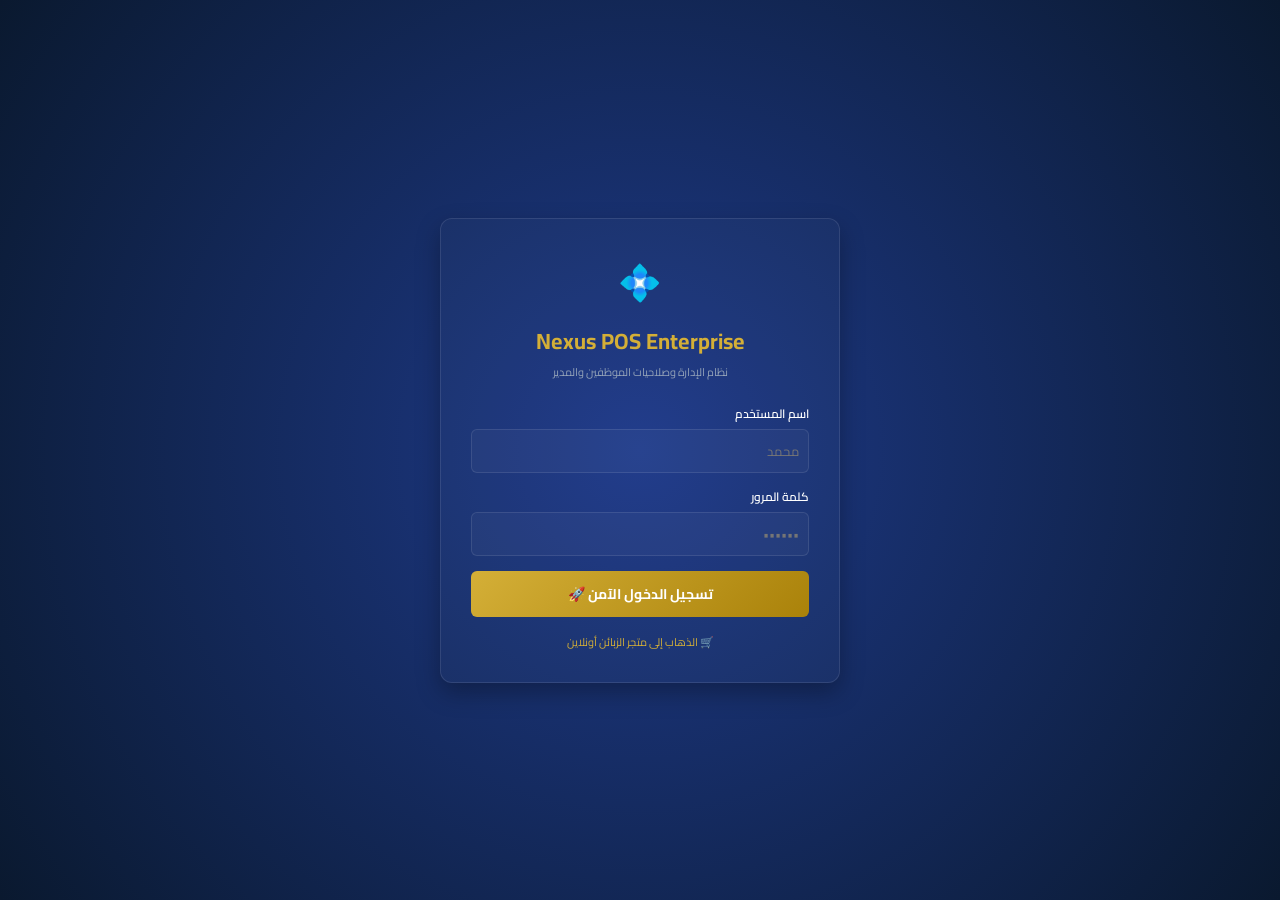
<file: Login.html>
<!DOCTYPE html>
<html lang="ar" dir="rtl">
<head>
    <meta charset="UTF-8">
    <meta name="viewport" content="width=device-width, initial-scale=1.0">
    <title>Nexus POS - تسجيل الدخول الآمن للنظام</title>
    <link href="https://fonts.googleapis.com/css2?family=Cairo:wght@400;600;700&display=swap" rel="stylesheet">
    <link rel="stylesheet" href="style.css">
</head>
<body class="login-body">
    <div style="background: var(--card-bg); border: 1px solid var(--border-color); padding: 30px; border-radius: 12px; width: 100%; max-width: 400px; text-align: center; box-shadow: 0 10px 25px rgba(0,0,0,0.3);">
        <div style="font-size: 35px; margin-bottom: 5px;">💠</div>
        <h2 style="color: var(--primary-gold); font-size: 22px; font-weight: bold;">Nexus POS Enterprise</h2>
        <p style="color: var(--text-muted); font-size: 11px; margin-bottom: 20px;">نظام الإدارة وصلاحيات الموظفين والمدير</p>

        <div style="text-align: right; margin-bottom: 12px;">
            <label style="font-size: 12px; font-weight: 600; display: block; margin-bottom: 4px;">اسم المستخدم</label>
            <input type="text" id="loginUser" placeholder="محمد" style="width: 100%; padding: 9px; background: rgba(255,255,255,0.03); color: var(--text-main); border: 1px solid var(--border-color); border-radius: 6px; font-size: 13px;">
        </div>
        <div style="text-align: right; margin-bottom: 15px;">
            <label style="font-size: 12px; font-weight: 600; display: block; margin-bottom: 4px;">كلمة المرور</label>
            <input type="password" id="loginPass" placeholder="••••••" style="width: 100%; padding: 9px; background: rgba(255,255,255,0.03); color: var(--text-main); border: 1px solid var(--border-color); border-radius: 6px; font-size: 13px;">
        </div>
        <button id="loginBtn" style="width: 100%; padding: 10px; background: linear-gradient(135deg, #d4af37, #aa820a); border: none; border-radius: 6px; color: #fff; font-weight: bold; font-size: 14px; cursor: pointer;">
            تسجيل الدخول الآمن 🚀
        </button>
        <div style="margin-top: 15px; font-size: 11px;">
            <a href="store.html" style="color: var(--primary-gold); text-decoration: none;">🛒 الذهاب إلى متجر الزبائن أونلاين</a>
        </div>
    </div>
    <script src="pos.js"></script>
</body>
</html>
</file>
<file: style.css>
/* ==========================================================
   Nexus POS & E-Commerce - Global Stylesheet (Dark & Light)
   Developed & Architected by: محمد © 2026
   ========================================================== */
* {
    box-sizing: border-box;
    margin: 0;
    padding: 0;
    font-family: 'Cairo', sans-serif;
    transition: background 0.3s, color 0.3s;
}

:root {
    --bg-dark: #0a192f;
    --card-bg: rgba(255, 255, 255, 0.02);
    --primary-gold: #d4af37;
    --text-main: #ffffff;
    --text-muted: #94a3b8;
    --border-color: rgba(255, 255, 255, 0.1);
}

body.light-mode {
    --bg-dark: #f1f5f9;
    --card-bg: #ffffff;
    --text-main: #0f172a;
    --text-muted: #64748b;
    --border-color: rgba(0, 0, 0, 0.1);
}

body {
    background-color: var(--bg-dark);
    color: var(--text-main);
    direction: rtl;
}

.login-body {
    display: flex;
    justify-content: center;
    align-items: center;
    height: 100vh;
    background: radial-gradient(circle at center, #1e3a8a 0%, var(--bg-dark) 100%);
}

.pos-container {
    padding: 15px;
    max-width: 1400px;
    margin: 0 auto;
}

.pos-header {
    display: flex;
    justify-content: space-between;
    align-items: center;
    background: var(--card-bg);
    padding: 12px 20px;
    border-radius: 10px;
    border: 1px solid var(--border-color);
    margin-bottom: 15px;
}

.logo {
    font-size: 20px;
    font-weight: bold;
    color: var(--primary-gold);
}

.developer-tag {
    font-size: 11px;
    color: var(--text-muted);
}

.cashier-session-bar {
    display: flex;
    gap: 8px;
    align-items: center;
    flex-wrap: wrap;
}

.action-nav-btn {
    padding: 6px 12px;
    border: none;
    border-radius: 6px;
    cursor: pointer;
    font-weight: bold;
    font-size: 12px;
    background: #1e3a8a;
    color: white;
}

.pos-grid {
    display: grid;
    grid-template-columns: 2fr 1fr;
    gap: 15px;
}

.products-section, .cart-section {
    background: var(--card-bg);
    padding: 15px;
    border-radius: 10px;
    border: 1px solid var(--border-color);
}

.products-grid {
    display: grid;
    grid-template-columns: repeat(auto-fill, minmax(160px, 1fr));
    gap: 12px;
    max-height: 500px;
    overflow-y: auto;
}

.product-card {
    background: var(--card-bg);
    padding: 12px;
    border-radius: 8px;
    border: 1px solid var(--border-color);
    text-align: center;
    transition: 0.2s;
}

.product-card:hover {
    border-color: var(--primary-gold);
    transform: translateY(-2px);
}

.cart-summary {
    margin-top: 15px;
    border-top: 1px solid var(--border-color);
    padding-top: 10px;
}

.sum-row {
    display: flex;
    justify-content: space-between;
    margin-bottom: 5px;
    font-size: 13px;
}

.sum-row.total {
    font-size: 16px;
    font-weight: bold;
    color: var(--primary-gold);
}

.checkout-btn {
    width: 100%;
    padding: 12px;
    background: linear-gradient(135deg, #d4af37, #aa820a);
    border: none;
    border-radius: 6px;
    color: white;
    font-weight: bold;
    margin-top: 10px;
    cursor: pointer;
}

.primary-btn {
    padding: 8px 15px;
    background: var(--primary-gold);
    color: #000;
    border: none;
    border-radius: 6px;
    font-weight: bold;
    cursor: pointer;
}

.table-responsive table {
    width: 100%;
    border-collapse: collapse;
    margin-top: 8px;
    font-size: 12px;
}

.table-responsive th, .table-responsive td {
    padding: 8px;
    border-bottom: 1px solid var(--border-color);
    text-align: right;
}
</file>
